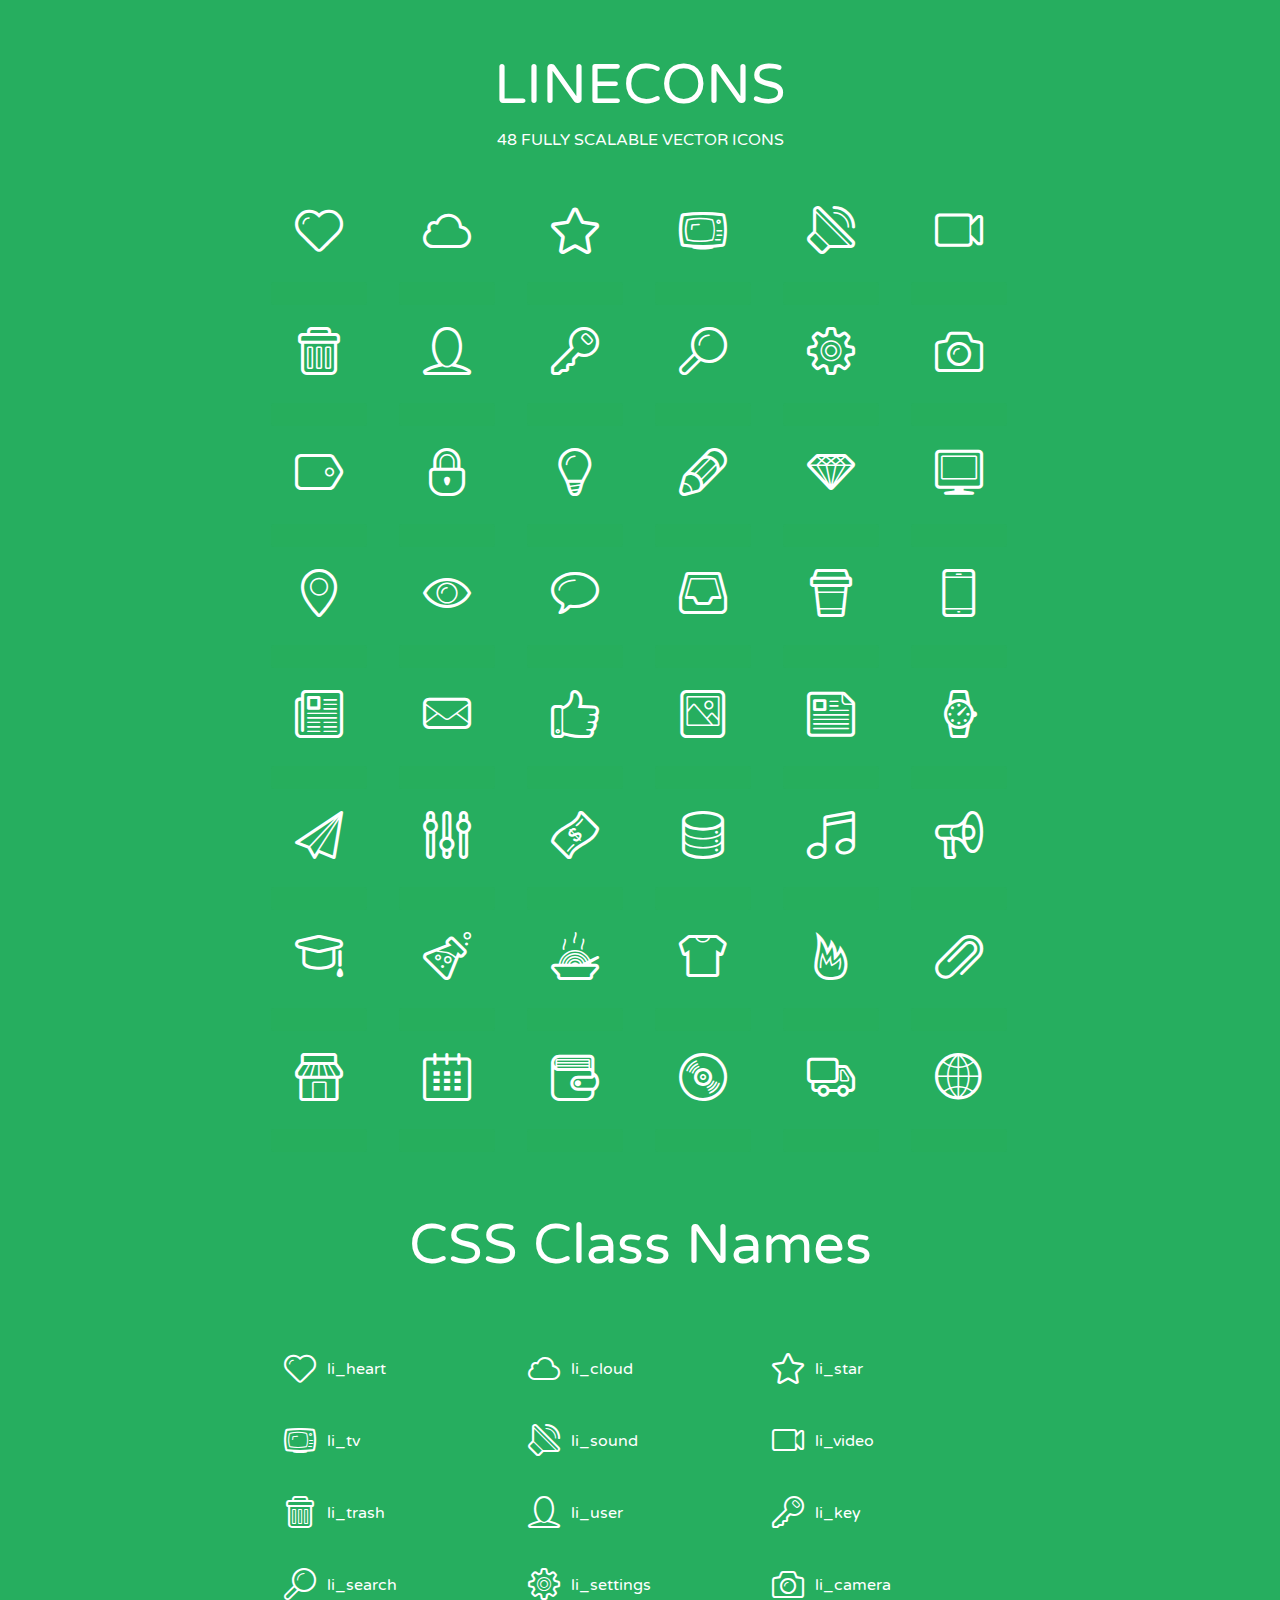
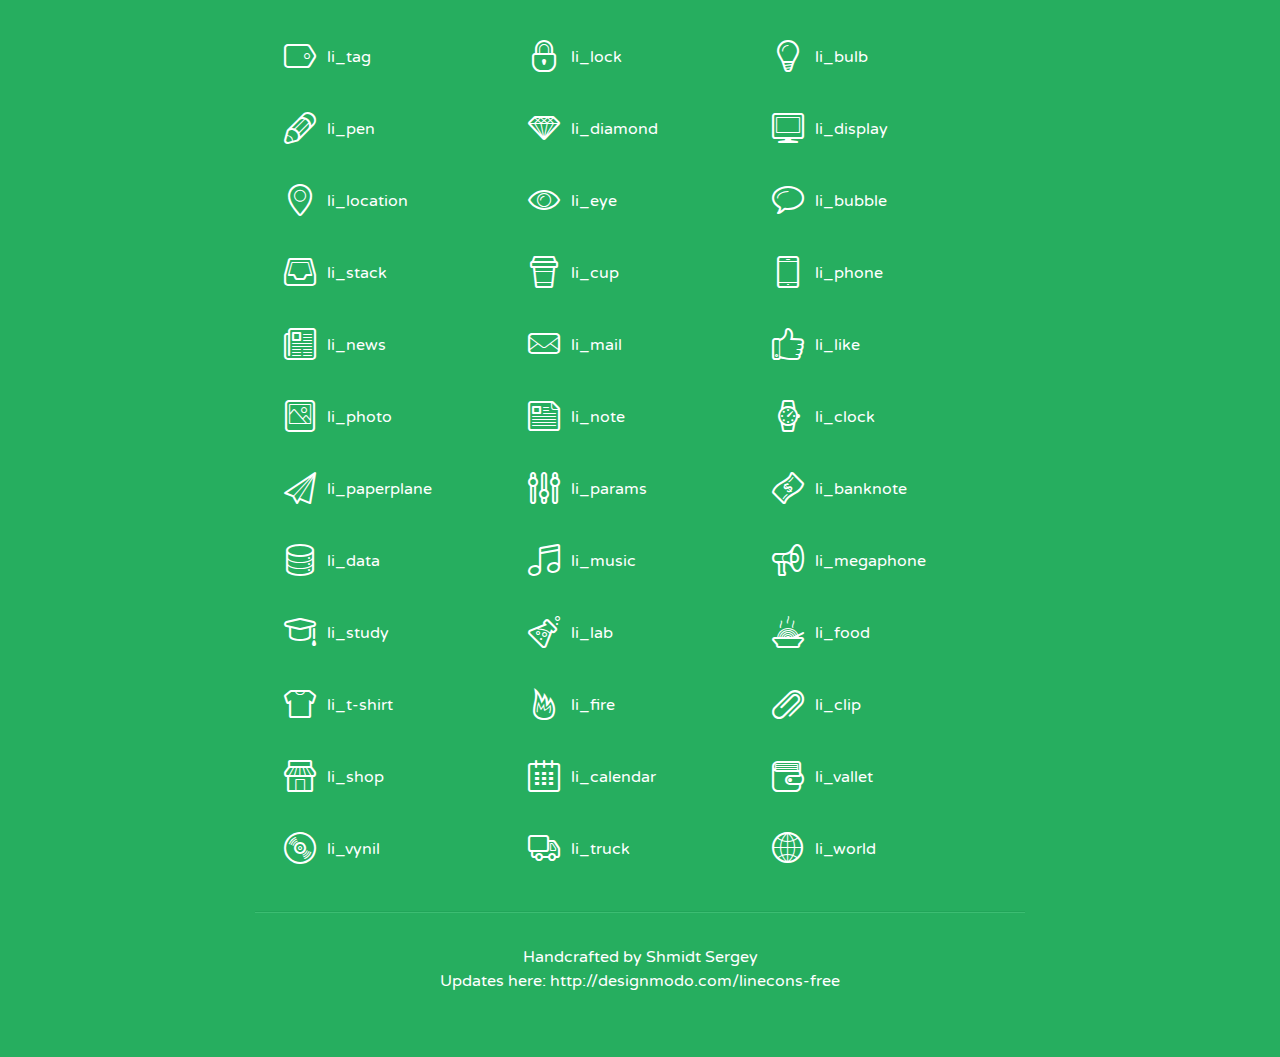
<file: lock/assets/lineicons/index.html>
<!doctype html>
<html>
<head>
<title>LINECONS - 48 Fully Scalable Vector Icons</title>
<link rel="stylesheet" href="style.css" />
<link href='http://fonts.googleapis.com/css?family=Varela+Round' rel='stylesheet' type='text/css'>
<!--[if lte IE 7]><script src="lte-ie7.js"></script><![endif]-->

<!-- 

Thanks http://icomoon.io/app/ for amazing service!

-->


<style>
	section, header, footer {display: block;}
	body {
		font-family: 'Varela Round', sans-serif;
		color: #333333;
		line-height: 1.5;
		font-size: 16px;
		background:#26ae5f;
		color:white;
		-moz-text-shadow: 0 1px 1px rgba(0, 0, 0, 0.21);
		-webkit-text-shadow: 0 1px 1px rgba(0, 0, 0, 0.21);
	}
	* {
		-moz-box-sizing: border-box;
		-webkit-box-sizing: border-box;
		box-sizing: border-box;
		margin: 0;
		padding: 0;
	}
	.glyph {
		float: left;
		text-align: center;
		padding: .5em;
		margin: 0 .5em;
		width: 7em;
		border-radius: .375em;
		top:0;
		position:relative;
		-webkit-transition:0.2s ease-in;
		-o-transition:0.2s ease-in;
		-moz-transition:0.2s ease-in;
		-ie-transition:0.2s ease-in;
		transition:0.2s ease-in;
	}
	.glyph input {
		width: 100%;
		text-align: center;
		font-family: consolas, monospace;
		border-radius:3px;
		border:none;
		padding:4px;
		background:#26AE5C;
		color:#26AE5C;
		-webkit-transition:0.2s ease-in;
		-o-transition:0.2s ease-in;
		-moz-transition:0.2s ease-in;
		-ie-transition:0.2s ease-in;
		transition:0.2s ease-in;
	}
	.glyph:hover input {
		background:#26ae5f;
		padding:4px;
		color:#ffffff;
	}
	.glyph:hover {
		-webkit-transition: all 0.5s ease-out;
		background:#222821;
		color:#fff;
		text-shadow: none;
		-moz-text-shadow: none;
		-webkit-text-shadow: none;
		top:-5px;
		position:relative;
	}
	.glyph input, .mtm {
		margin-top: .75em;
	}
	.w-main {
		width: 770px;
		text-align:center;
	}
	.centered {
		margin-left: auto;
		margin-right: auto;
	}
	.fs1 {
		font-size: 3em;
	}
	header {
		margin: 2em 0;
		padding-bottom: .5em;
	}
	header h1 {
		font-size: 3.5em;
		font-weight: normal;
	}
	.clearfix:before, .clearfix:after { content: ""; display: table; }
	.clearfix:after, .clear { clear: both; }
	footer {
		margin: 2em 0;
		padding: 2em 0;
		border-top: 1px solid rgb(60, 189, 114);
		box-shadow: 0 -1px rgb(33, 165, 89);
	}
	a, a:visited {
		color: #ffffff; text-decoration:none;
	}
	a:hover, a:focus {color: #222821; text-decoration:none;}
	.box1 {
		display: inline-block;
		width: 14em;
		padding: .25em .5em;
		margin: .5em 1em .5em 0;
		text-align:left;
		
	}
	.box1 span { 
		font-size:2em;
		position: relative;
		top: 0.25em;
		margin-right: 0.1em;
	}
</style>
</head>
<body>
	<div class="w-main centered">
	<section class="mtm clearfix" id="glyphs">
	<header>
		<h1>LINECONS</h1>
		<p>48 FULLY SCALABLE VECTOR ICONS</p>
	</header>
	<div class="glyph">
		<div class="fs1" aria-hidden="true" data-icon="&#xe000;"></div>
		<input type="text" readonly="readonly" value="&amp;#xe000;" />
	</div>
	<div class="glyph">
		<div class="fs1" aria-hidden="true" data-icon="&#xe001;"></div>
		<input type="text" readonly="readonly" value="&amp;#xe001;" />
	</div>
	<div class="glyph">
		<div class="fs1" aria-hidden="true" data-icon="&#xe002;"></div>
		<input type="text" readonly="readonly" value="&amp;#xe002;" />
	</div>
	<div class="glyph">
		<div class="fs1" aria-hidden="true" data-icon="&#xe003;"></div>
		<input type="text" readonly="readonly" value="&amp;#xe003;" />
	</div>
	<div class="glyph">
		<div class="fs1" aria-hidden="true" data-icon="&#xe004;"></div>
		<input type="text" readonly="readonly" value="&amp;#xe004;" />
	</div>
	<div class="glyph">
		<div class="fs1" aria-hidden="true" data-icon="&#xe005;"></div>
		<input type="text" readonly="readonly" value="&amp;#xe005;" />
	</div>
	<div class="glyph">
		<div class="fs1" aria-hidden="true" data-icon="&#xe006;"></div>
		<input type="text" readonly="readonly" value="&amp;#xe006;" />
	</div>
	<div class="glyph">
		<div class="fs1" aria-hidden="true" data-icon="&#xe007;"></div>
		<input type="text" readonly="readonly" value="&amp;#xe007;" />
	</div>
	<div class="glyph">
		<div class="fs1" aria-hidden="true" data-icon="&#xe008;"></div>
		<input type="text" readonly="readonly" value="&amp;#xe008;" />
	</div>
	<div class="glyph">
		<div class="fs1" aria-hidden="true" data-icon="&#xe009;"></div>
		<input type="text" readonly="readonly" value="&amp;#xe009;" />
	</div>
	<div class="glyph">
		<div class="fs1" aria-hidden="true" data-icon="&#xe00a;"></div>
		<input type="text" readonly="readonly" value="&amp;#xe00a;" />
	</div>
	<div class="glyph">
		<div class="fs1" aria-hidden="true" data-icon="&#xe00b;"></div>
		<input type="text" readonly="readonly" value="&amp;#xe00b;" />
	</div>
	<div class="glyph">
		<div class="fs1" aria-hidden="true" data-icon="&#xe00c;"></div>
		<input type="text" readonly="readonly" value="&amp;#xe00c;" />
	</div>
	<div class="glyph">
		<div class="fs1" aria-hidden="true" data-icon="&#xe00d;"></div>
		<input type="text" readonly="readonly" value="&amp;#xe00d;" />
	</div>
	<div class="glyph">
		<div class="fs1" aria-hidden="true" data-icon="&#xe00e;"></div>
		<input type="text" readonly="readonly" value="&amp;#xe00e;" />
	</div>
	<div class="glyph">
		<div class="fs1" aria-hidden="true" data-icon="&#xe00f;"></div>
		<input type="text" readonly="readonly" value="&amp;#xe00f;" />
	</div>
	<div class="glyph">
		<div class="fs1" aria-hidden="true" data-icon="&#xe010;"></div>
		<input type="text" readonly="readonly" value="&amp;#xe010;" />
	</div>
	<div class="glyph">
		<div class="fs1" aria-hidden="true" data-icon="&#xe011;"></div>
		<input type="text" readonly="readonly" value="&amp;#xe011;" />
	</div>
	<div class="glyph">
		<div class="fs1" aria-hidden="true" data-icon="&#xe012;"></div>
		<input type="text" readonly="readonly" value="&amp;#xe012;" />
	</div>
	<div class="glyph">
		<div class="fs1" aria-hidden="true" data-icon="&#xe013;"></div>
		<input type="text" readonly="readonly" value="&amp;#xe013;" />
	</div>
	<div class="glyph">
		<div class="fs1" aria-hidden="true" data-icon="&#xe014;"></div>
		<input type="text" readonly="readonly" value="&amp;#xe014;" />
	</div>
	<div class="glyph">
		<div class="fs1" aria-hidden="true" data-icon="&#xe015;"></div>
		<input type="text" readonly="readonly" value="&amp;#xe015;" />
	</div>
	<div class="glyph">
		<div class="fs1" aria-hidden="true" data-icon="&#xe016;"></div>
		<input type="text" readonly="readonly" value="&amp;#xe016;" />
	</div>
	<div class="glyph">
		<div class="fs1" aria-hidden="true" data-icon="&#xe017;"></div>
		<input type="text" readonly="readonly" value="&amp;#xe017;" />
	</div>
	<div class="glyph">
		<div class="fs1" aria-hidden="true" data-icon="&#xe018;"></div>
		<input type="text" readonly="readonly" value="&amp;#xe018;" />
	</div>
	<div class="glyph">
		<div class="fs1" aria-hidden="true" data-icon="&#xe019;"></div>
		<input type="text" readonly="readonly" value="&amp;#xe019;" />
	</div>
	<div class="glyph">
		<div class="fs1" aria-hidden="true" data-icon="&#xe01a;"></div>
		<input type="text" readonly="readonly" value="&amp;#xe01a;" />
	</div>
	<div class="glyph">
		<div class="fs1" aria-hidden="true" data-icon="&#xe01b;"></div>
		<input type="text" readonly="readonly" value="&amp;#xe01b;" />
	</div>
	<div class="glyph">
		<div class="fs1" aria-hidden="true" data-icon="&#xe01c;"></div>
		<input type="text" readonly="readonly" value="&amp;#xe01c;" />
	</div>
	<div class="glyph">
		<div class="fs1" aria-hidden="true" data-icon="&#xe01d;"></div>
		<input type="text" readonly="readonly" value="&amp;#xe01d;" />
	</div>
	<div class="glyph">
		<div class="fs1" aria-hidden="true" data-icon="&#xe01e;"></div>
		<input type="text" readonly="readonly" value="&amp;#xe01e;" />
	</div>
	<div class="glyph">
		<div class="fs1" aria-hidden="true" data-icon="&#xe01f;"></div>
		<input type="text" readonly="readonly" value="&amp;#xe01f;" />
	</div>
	<div class="glyph">
		<div class="fs1" aria-hidden="true" data-icon="&#xe020;"></div>
		<input type="text" readonly="readonly" value="&amp;#xe020;" />
	</div>
	<div class="glyph">
		<div class="fs1" aria-hidden="true" data-icon="&#xe021;"></div>
		<input type="text" readonly="readonly" value="&amp;#xe021;" />
	</div>
	<div class="glyph">
		<div class="fs1" aria-hidden="true" data-icon="&#xe022;"></div>
		<input type="text" readonly="readonly" value="&amp;#xe022;" />
	</div>
	<div class="glyph">
		<div class="fs1" aria-hidden="true" data-icon="&#xe023;"></div>
		<input type="text" readonly="readonly" value="&amp;#xe023;" />
	</div>
	<div class="glyph">
		<div class="fs1" aria-hidden="true" data-icon="&#xe024;"></div>
		<input type="text" readonly="readonly" value="&amp;#xe024;" />
	</div>
	<div class="glyph">
		<div class="fs1" aria-hidden="true" data-icon="&#xe025;"></div>
		<input type="text" readonly="readonly" value="&amp;#xe025;" />
	</div>
	<div class="glyph">
		<div class="fs1" aria-hidden="true" data-icon="&#xe026;"></div>
		<input type="text" readonly="readonly" value="&amp;#xe026;" />
	</div>
	<div class="glyph">
		<div class="fs1" aria-hidden="true" data-icon="&#xe027;"></div>
		<input type="text" readonly="readonly" value="&amp;#xe027;" />
	</div>
	<div class="glyph">
		<div class="fs1" aria-hidden="true" data-icon="&#xe028;"></div>
		<input type="text" readonly="readonly" value="&amp;#xe028;" />
	</div>
	<div class="glyph">
		<div class="fs1" aria-hidden="true" data-icon="&#xe029;"></div>
		<input type="text" readonly="readonly" value="&amp;#xe029;" />
	</div>
	<div class="glyph">
		<div class="fs1" aria-hidden="true" data-icon="&#xe02a;"></div>
		<input type="text" readonly="readonly" value="&amp;#xe02a;" />
	</div>
	<div class="glyph">
		<div class="fs1" aria-hidden="true" data-icon="&#xe02b;"></div>
		<input type="text" readonly="readonly" value="&amp;#xe02b;" />
	</div>
	<div class="glyph">
		<div class="fs1" aria-hidden="true" data-icon="&#xe02c;"></div>
		<input type="text" readonly="readonly" value="&amp;#xe02c;" />
	</div>
	<div class="glyph">
		<div class="fs1" aria-hidden="true" data-icon="&#xe02d;"></div>
		<input type="text" readonly="readonly" value="&amp;#xe02d;" />
	</div>
	<div class="glyph">
		<div class="fs1" aria-hidden="true" data-icon="&#xe02e;"></div>
		<input type="text" readonly="readonly" value="&amp;#xe02e;" />
	</div>
	<div class="glyph">
		<div class="fs1" aria-hidden="true" data-icon="&#xe02f;"></div>
		<input type="text" readonly="readonly" value="&amp;#xe02f;" />
	</div>
	</section>
	<div class="clear"></div>
	<section class="mtm clearfix" id="glyphs">
	<header>
		<h1>CSS Class Names</h1>
	</header>
	<span class="box1">
		<span aria-hidden="true" class="li_heart"></span>
		&nbsp;li_heart
	</span>
	<span class="box1">
		<span aria-hidden="true" class="li_cloud"></span>
		&nbsp;li_cloud
	</span>
	<span class="box1">
		<span aria-hidden="true" class="li_star"></span>
		&nbsp;li_star
	</span>
	<span class="box1">
		<span aria-hidden="true" class="li_tv"></span>
		&nbsp;li_tv
	</span>
	<span class="box1">
		<span aria-hidden="true" class="li_sound"></span>
		&nbsp;li_sound
	</span>
	<span class="box1">
		<span aria-hidden="true" class="li_video"></span>
		&nbsp;li_video
	</span>
	<span class="box1">
		<span aria-hidden="true" class="li_trash"></span>
		&nbsp;li_trash
	</span>
	<span class="box1">
		<span aria-hidden="true" class="li_user"></span>
		&nbsp;li_user
	</span>
	<span class="box1">
		<span aria-hidden="true" class="li_key"></span>
		&nbsp;li_key
	</span>
	<span class="box1">
		<span aria-hidden="true" class="li_search"></span>
		&nbsp;li_search
	</span>
	<span class="box1">
		<span aria-hidden="true" class="li_settings"></span>
		&nbsp;li_settings
	</span>
	<span class="box1">
		<span aria-hidden="true" class="li_camera"></span>
		&nbsp;li_camera
	</span>
	<span class="box1">
		<span aria-hidden="true" class="li_tag"></span>
		&nbsp;li_tag
	</span>
	<span class="box1">
		<span aria-hidden="true" class="li_lock"></span>
		&nbsp;li_lock
	</span>
	<span class="box1">
		<span aria-hidden="true" class="li_bulb"></span>
		&nbsp;li_bulb
	</span>
	<span class="box1">
		<span aria-hidden="true" class="li_pen"></span>
		&nbsp;li_pen
	</span>
	<span class="box1">
		<span aria-hidden="true" class="li_diamond"></span>
		&nbsp;li_diamond
	</span>
	<span class="box1">
		<span aria-hidden="true" class="li_display"></span>
		&nbsp;li_display
	</span>
	<span class="box1">
		<span aria-hidden="true" class="li_location"></span>
		&nbsp;li_location
	</span>
	<span class="box1">
		<span aria-hidden="true" class="li_eye"></span>
		&nbsp;li_eye
	</span>
	<span class="box1">
		<span aria-hidden="true" class="li_bubble"></span>
		&nbsp;li_bubble
	</span>
	<span class="box1">
		<span aria-hidden="true" class="li_stack"></span>
		&nbsp;li_stack
	</span>
	<span class="box1">
		<span aria-hidden="true" class="li_cup"></span>
		&nbsp;li_cup
	</span>
	<span class="box1">
		<span aria-hidden="true" class="li_phone"></span>
		&nbsp;li_phone
	</span>
	<span class="box1">
		<span aria-hidden="true" class="li_news"></span>
		&nbsp;li_news
	</span>
	<span class="box1">
		<span aria-hidden="true" class="li_mail"></span>
		&nbsp;li_mail
	</span>
	<span class="box1">
		<span aria-hidden="true" class="li_like"></span>
		&nbsp;li_like
	</span>
	<span class="box1">
		<span aria-hidden="true" class="li_photo"></span>
		&nbsp;li_photo
	</span>
	<span class="box1">
		<span aria-hidden="true" class="li_note"></span>
		&nbsp;li_note
	</span>
	<span class="box1">
		<span aria-hidden="true" class="li_clock"></span>
		&nbsp;li_clock
	</span>
	<span class="box1">
		<span aria-hidden="true" class="li_paperplane"></span>
		&nbsp;li_paperplane
	</span>
	<span class="box1">
		<span aria-hidden="true" class="li_params"></span>
		&nbsp;li_params
	</span>
	<span class="box1">
		<span aria-hidden="true" class="li_banknote"></span>
		&nbsp;li_banknote
	</span>
	<span class="box1">
		<span aria-hidden="true" class="li_data"></span>
		&nbsp;li_data
	</span>
	<span class="box1">
		<span aria-hidden="true" class="li_music"></span>
		&nbsp;li_music
	</span>
	<span class="box1">
		<span aria-hidden="true" class="li_megaphone"></span>
		&nbsp;li_megaphone
	</span>
	<span class="box1">
		<span aria-hidden="true" class="li_study"></span>
		&nbsp;li_study
	</span>
	<span class="box1">
		<span aria-hidden="true" class="li_lab"></span>
		&nbsp;li_lab
	</span>
	<span class="box1">
		<span aria-hidden="true" class="li_food"></span>
		&nbsp;li_food
	</span>
	<span class="box1">
		<span aria-hidden="true" class="li_t-shirt"></span>
		&nbsp;li_t-shirt
	</span>
	<span class="box1">
		<span aria-hidden="true" class="li_fire"></span>
		&nbsp;li_fire
	</span>
	<span class="box1">
		<span aria-hidden="true" class="li_clip"></span>
		&nbsp;li_clip
	</span>
	<span class="box1">
		<span aria-hidden="true" class="li_shop"></span>
		&nbsp;li_shop
	</span>
	<span class="box1">
		<span aria-hidden="true" class="li_calendar"></span>
		&nbsp;li_calendar
	</span>
	<span class="box1">
		<span aria-hidden="true" class="li_vallet"></span>
		&nbsp;li_vallet
	</span>
	<span class="box1">
		<span aria-hidden="true" class="li_vynil"></span>
		&nbsp;li_vynil
	</span>
	<span class="box1">
		<span aria-hidden="true" class="li_truck"></span>
		&nbsp;li_truck
	</span>
	<span class="box1">
		<span aria-hidden="true" class="li_world"></span>
		&nbsp;li_world
	</span>
	</section>
	<footer>
		<p>Handcrafted by <a href="http://shmidt.in">Shmidt Sergey</a></p>
		<p>Updates here: <a href="http://designmodo.com/linecons-free">http://designmodo.com/linecons-free</a></p>
	</footer>
	</div>
	<script>
	document.getElementById("glyphs").addEventListener("click", function(e) {
		var target = e.target;
		if (target.tagName === "INPUT") {
			target.select();
		}
	});
	</script>
</body>
</html>
</file>
<file: lock/assets/lineicons/style.css>
@font-face {
	font-family: 'linecons';
	src:url('fonts/linecons.eot');
}
@font-face {
	font-family: 'linecons';
	src: url([data-uri]) format('svg'),
		 url([data-uri]) format('truetype');
	font-weight: normal;
	font-style: normal;
}

/* Use the following CSS code if you want to use data attributes for inserting your icons */
[data-icon]:before {
	font-family: 'linecons';
	content: attr(data-icon);
	speak: none;
	font-weight: normal;
	line-height: 1;
	-webkit-font-smoothing: antialiased;
}

/* Use the following CSS code if you want to have a class per icon */
[class^="li_"]:before, [class*=" li_"]:before {
	font-family: 'linecons';
	font-style: normal;
	speak: none;
	font-weight: normal;
	line-height: 1;
	-webkit-font-smoothing: antialiased;
}
.li_heart:before {
	content: "\e000";
}
.li_cloud:before {
	content: "\e001";
}
.li_star:before {
	content: "\e002";
}
.li_tv:before {
	content: "\e003";
}
.li_sound:before {
	content: "\e004";
}
.li_video:before {
	content: "\e005";
}
.li_trash:before {
	content: "\e006";
}
.li_user:before {
	content: "\e007";
}
.li_key:before {
	content: "\e008";
}
.li_search:before {
	content: "\e009";
}
.li_settings:before {
	content: "\e00a";
}
.li_camera:before {
	content: "\e00b";
}
.li_tag:before {
	content: "\e00c";
}
.li_lock:before {
	content: "\e00d";
}
.li_bulb:before {
	content: "\e00e";
}
.li_pen:before {
	content: "\e00f";
}
.li_diamond:before {
	content: "\e010";
}
.li_display:before {
	content: "\e011";
}
.li_location:before {
	content: "\e012";
}
.li_eye:before {
	content: "\e013";
}
.li_bubble:before {
	content: "\e014";
}
.li_stack:before {
	content: "\e015";
}
.li_cup:before {
	content: "\e016";
}
.li_phone:before {
	content: "\e017";
}
.li_news:before {
	content: "\e018";
}
.li_mail:before {
	content: "\e019";
}
.li_like:before {
	content: "\e01a";
}
.li_photo:before {
	content: "\e01b";
}
.li_note:before {
	content: "\e01c";
}
.li_clock:before {
	content: "\e01d";
}
.li_paperplane:before {
	content: "\e01e";
}
.li_params:before {
	content: "\e01f";
}
.li_banknote:before {
	content: "\e020";
}
.li_data:before {
	content: "\e021";
}
.li_music:before {
	content: "\e022";
}
.li_megaphone:before {
	content: "\e023";
}
.li_study:before {
	content: "\e024";
}
.li_lab:before {
	content: "\e025";
}
.li_food:before {
	content: "\e026";
}
.li_t-shirt:before {
	content: "\e027";
}
.li_fire:before {
	content: "\e028";
}
.li_clip:before {
	content: "\e029";
}
.li_shop:before {
	content: "\e02a";
}
.li_calendar:before {
	content: "\e02b";
}
.li_vallet:before {
	content: "\e02c";
}
.li_vynil:before {
	content: "\e02d";
}
.li_truck:before {
	content: "\e02e";
}
.li_world:before {
	content: "\e02f";
}
</file>
